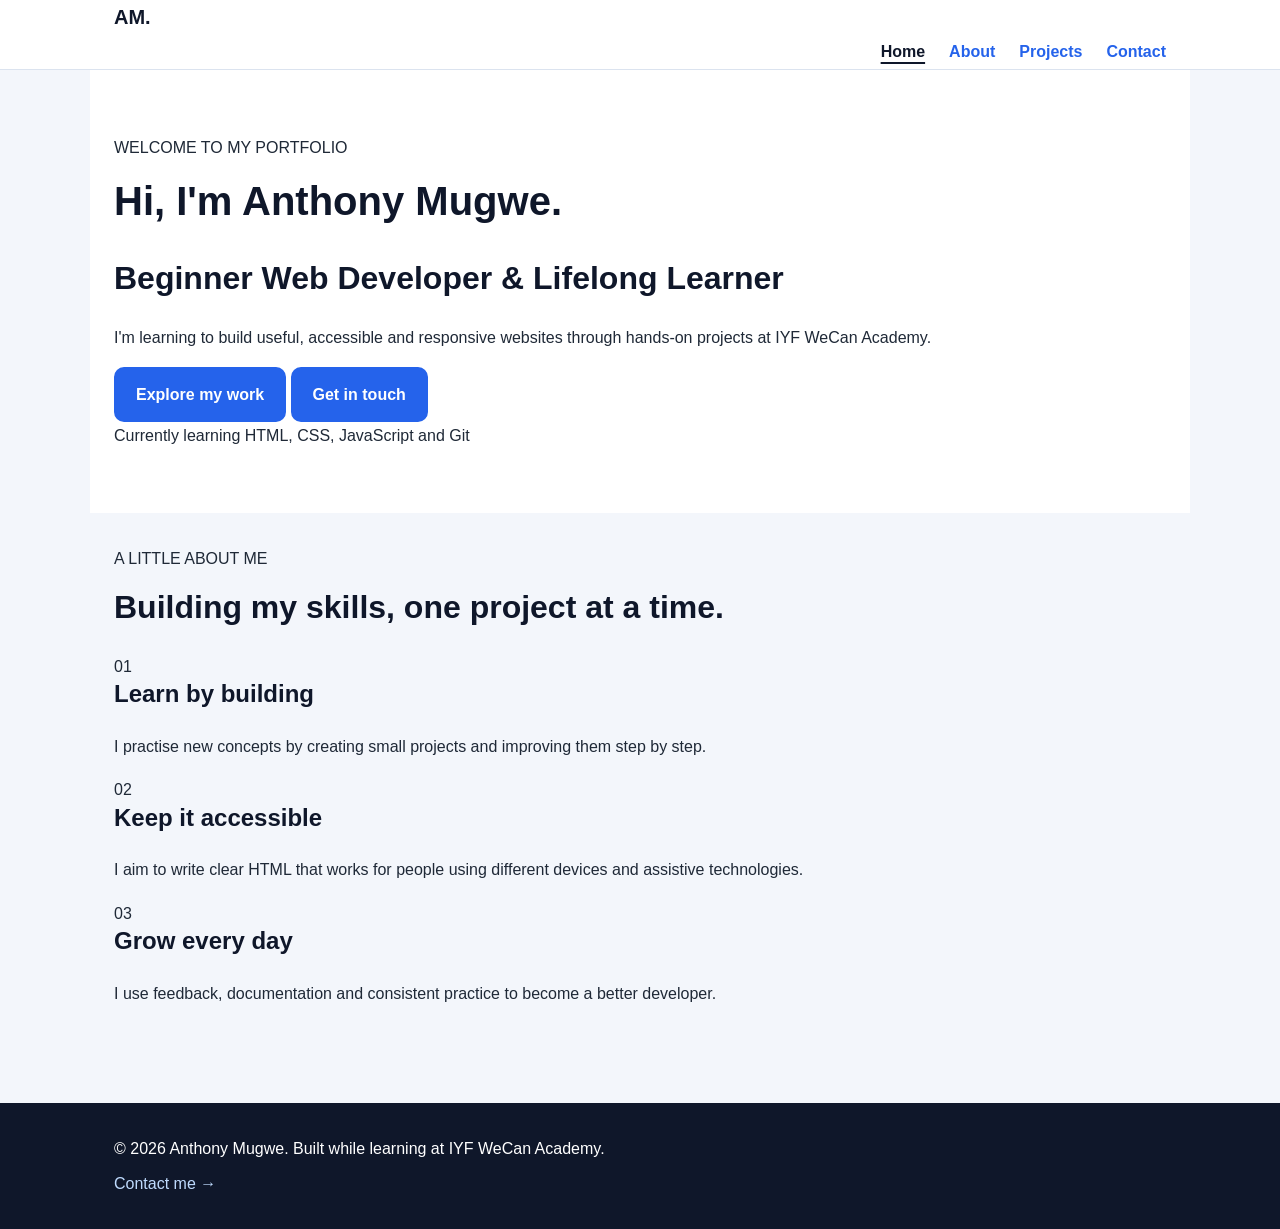
<file: iyf-s12-week-02-Anthony-mugwe/index.html>
<!DOCTYPE html>
<html lang="en">
<head>
  <meta charset="UTF-8">
  <meta name="viewport" content="width=device-width, initial-scale=1.0">
  <meta name="description" content="Anthony Mugwe's personal developer portfolio.">
  <title>Anthony Mugwe | Home</title>
  <link rel="stylesheet" href="styles.css">
</head>
<body>
  <header class="site-header">
    <nav class="nav container" aria-label="Main navigation">
      <a class="logo" href="index.html">AM<span>.</span></a>
      <ul class="nav-links">
        <li><a class="active" aria-current="page" href="index.html">Home</a></li>
        <li><a href="about.html">About</a></li>
        <li><a href="projects.html">Projects</a></li>
        <li><a href="contact.html">Contact</a></li>
      </ul>
    </nav>
  </header>

  <main>
    <section class="hero container">
      <p class="eyebrow">WELCOME TO MY PORTFOLIO</p>
      <h1>Hi, I'm <span>Anthony Mugwe.</span></h1>
      <h2>Beginner Web Developer &amp; Lifelong Learner</h2>
      <p class="hero-copy">I'm learning to build useful, accessible and responsive websites through hands-on projects at IYF WeCan Academy.</p>
      <div class="hero-actions">
        <a class="button primary" href="projects.html">Explore my work</a>
        <a class="button secondary" href="contact.html">Get in touch</a>
      </div>
      <div class="hero-note"><span class="status-dot"></span> Currently learning HTML, CSS, JavaScript and Git</div>
    </section>

    <section class="section container">
      <div class="section-heading">
        <p class="eyebrow">A LITTLE ABOUT ME</p>
        <h2>Building my skills, one project at a time.</h2>
      </div>
      <div class="feature-grid">
        <article class="feature-card"><span class="feature-number">01</span><h3>Learn by building</h3><p>I practise new concepts by creating small projects and improving them step by step.</p></article>
        <article class="feature-card"><span class="feature-number">02</span><h3>Keep it accessible</h3><p>I aim to write clear HTML that works for people using different devices and assistive technologies.</p></article>
        <article class="feature-card"><span class="feature-number">03</span><h3>Grow every day</h3><p>I use feedback, documentation and consistent practice to become a better developer.</p></article>
      </div>
    </section>
  </main>

  <footer class="site-footer"><div class="container footer-inner"><p>© 2026 Anthony Mugwe. Built while learning at IYF WeCan Academy.</p><a href="contact.html">Contact me →</a></div></footer>
</body>
</html>
</file>
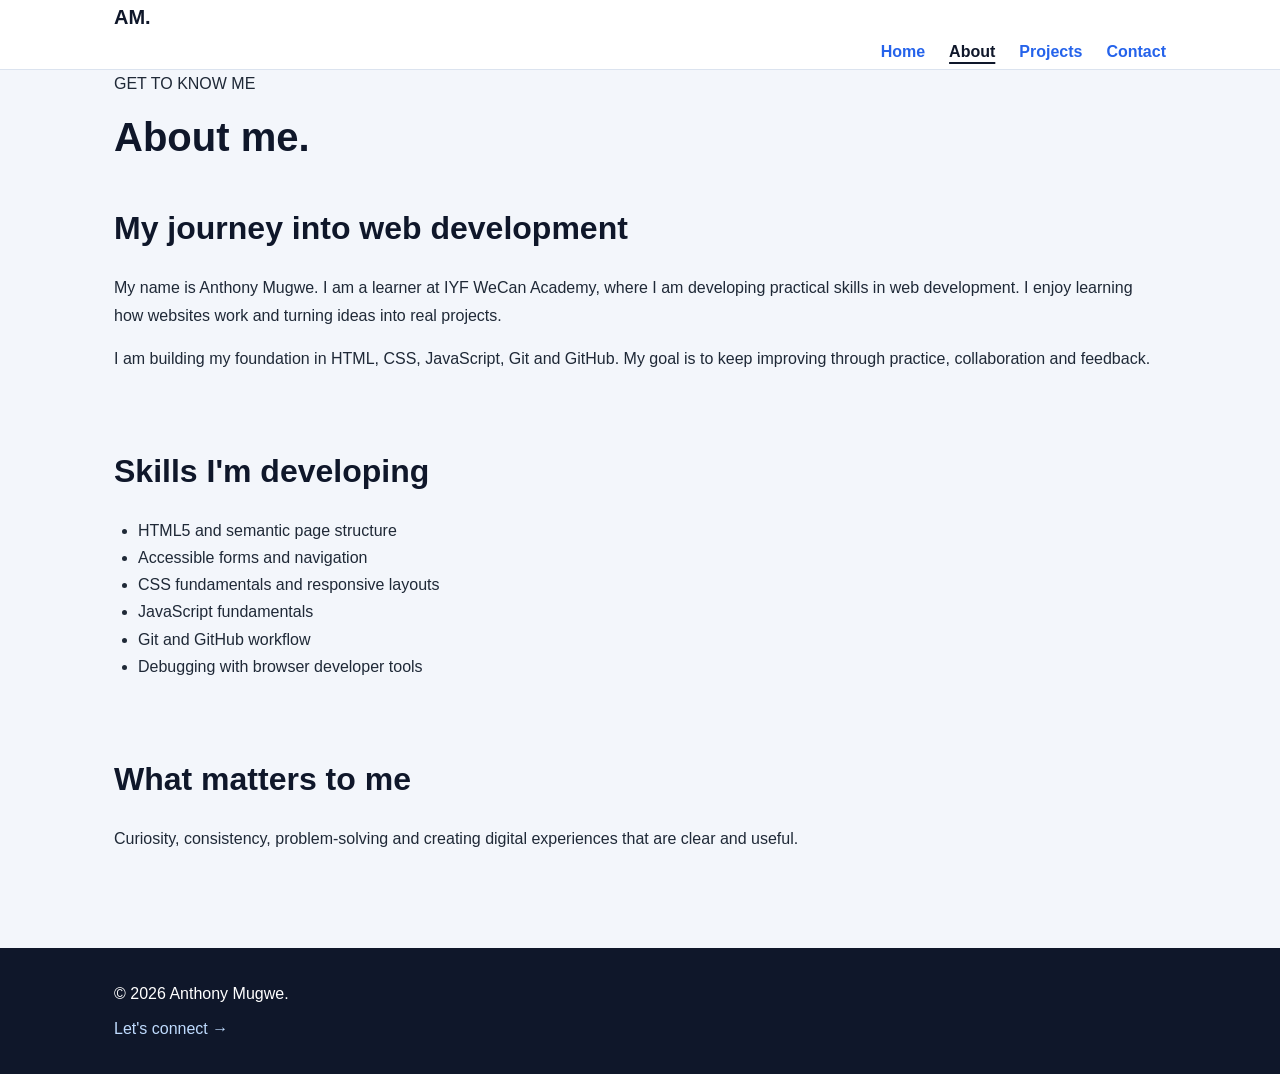
<file: iyf-s12-week-02-Anthony-mugwe/about.html>
<!DOCTYPE html>
<html lang="en">
<head>
  <meta charset="UTF-8">
  <meta name="viewport" content="width=device-width, initial-scale=1.0">
  <meta name="description" content="Learn more about Anthony Mugwe and his web development journey.">
  <title>About | Anthony Mugwe</title>
  <link rel="stylesheet" href="styles.css">
</head>
<body>
  <header class="site-header"><nav class="nav container" aria-label="Main navigation">
    <a class="logo" href="index.html">AM<span>.</span></a>
    <ul class="nav-links">
      <li><a href="index.html">Home</a></li><li><a class="active" aria-current="page" href="about.html">About</a></li><li><a href="projects.html">Projects</a></li><li><a href="contact.html">Contact</a></li>
    </ul>
  </nav></header>
  <main class="container page-main">
    <p class="eyebrow">GET TO KNOW ME</p>
    <h1 class="page-title">About <span>me.</span></h1>
    <section class="content-panel">
      <h2>My journey into web development</h2>
      <p>My name is Anthony Mugwe. I am a learner at IYF WeCan Academy, where I am developing practical skills in web development. I enjoy learning how websites work and turning ideas into real projects.</p>
      <p>I am building my foundation in HTML, CSS, JavaScript, Git and GitHub. My goal is to keep improving through practice, collaboration and feedback.</p>
    </section>
    <section class="content-panel">
      <h2>Skills I'm developing</h2>
      <ul class="skill-list">
        <li>HTML5 and semantic page structure</li><li>Accessible forms and navigation</li><li>CSS fundamentals and responsive layouts</li><li>JavaScript fundamentals</li><li>Git and GitHub workflow</li><li>Debugging with browser developer tools</li>
      </ul>
    </section>
    <section class="content-panel">
      <h2>What matters to me</h2>
      <p>Curiosity, consistency, problem-solving and creating digital experiences that are clear and useful.</p>
    </section>
  </main>
  <footer class="site-footer"><div class="container footer-inner"><p>© 2026 Anthony Mugwe.</p><a href="contact.html">Let's connect →</a></div></footer>
</body>
</html>
</file>
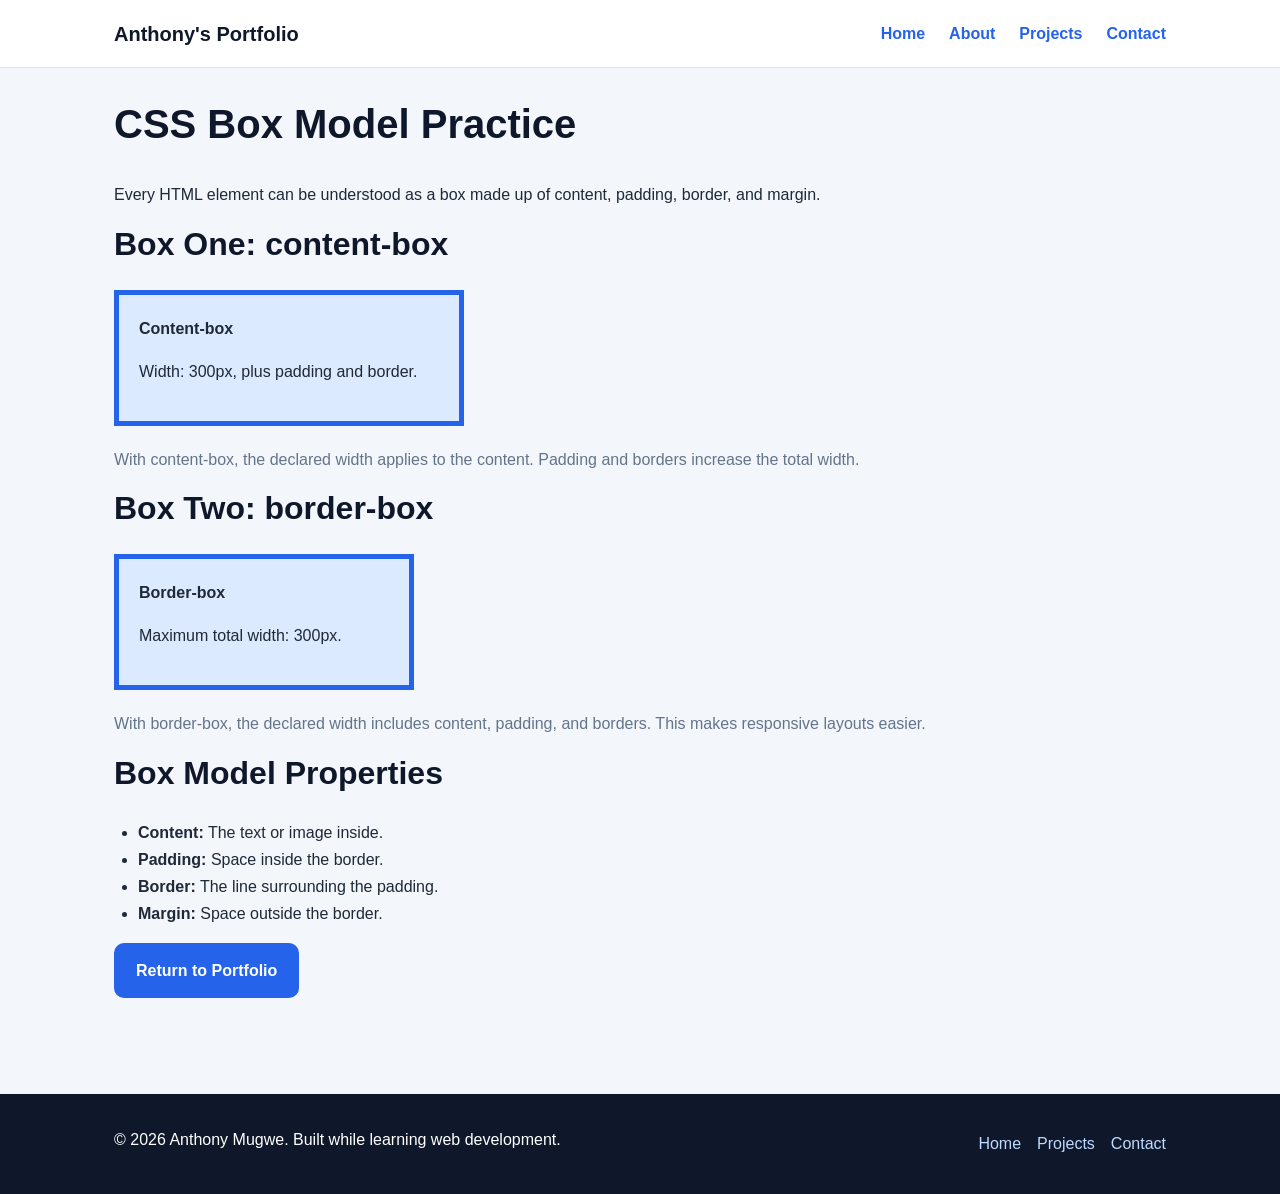
<file: iyf-s12-week-02-Anthony-mugwe/box-model-practice.html>
<!DOCTYPE html>
<html lang="en">
<head>
    <meta charset="UTF-8">
    <meta name="viewport" content="width=device-width, initial-scale=1.0">
    <meta name="description" content="Box Model Practice — Anthony Mugwe's responsive portfolio.">
    <title>Box Model Practice | Anthony's Portfolio</title>
    <link rel="stylesheet" href="styles.css">
</head>
<body>
<header class="site-header">
    <nav class="navbar container" aria-label="Main navigation">
        <a class="logo" href="index.html">Anthony's Portfolio</a>
        <ul class="nav-links">
            <li><a href="index.html" >Home</a></li>
            <li><a href="about.html" >About</a></li>
            <li><a href="projects.html" >Projects</a></li>
            <li><a href="contact.html" >Contact</a></li>
        </ul>
    </nav>
</header>
<main>
<section class="container">
    <h1>CSS Box Model Practice</h1>
    <p>Every HTML element can be understood as a box made up of content, padding, border, and margin.</p>
    <h2>Box One: content-box</h2>
    <div class="box box-alternative"><p class="box-label">Content-box</p><p>Width: 300px, plus padding and border.</p></div>
    <p class="box-explanation">With content-box, the declared width applies to the content. Padding and borders increase the total width.</p>
    <h2>Box Two: border-box</h2>
    <div class="box box-standard"><p class="box-label">Border-box</p><p>Maximum total width: 300px.</p></div>
    <p class="box-explanation">With border-box, the declared width includes content, padding, and borders. This makes responsive layouts easier.</p>
    <h2>Box Model Properties</h2>
    <ul><li><strong>Content:</strong> The text or image inside.</li><li><strong>Padding:</strong> Space inside the border.</li><li><strong>Border:</strong> The line surrounding the padding.</li><li><strong>Margin:</strong> Space outside the border.</li></ul>
    <p><a class="button" href="index.html">Return to Portfolio</a></p>
</section>
</main>
<footer class="site-footer">
    <div class="container footer-content">
        <p>&copy; 2026 Anthony Mugwe. Built while learning web development.</p>
        <nav class="footer-links" aria-label="Footer navigation">
            <a href="index.html">Home</a><a href="projects.html">Projects</a><a href="contact.html">Contact</a>
        </nav>
    </div>
</footer>
</body>
</html>
</file>
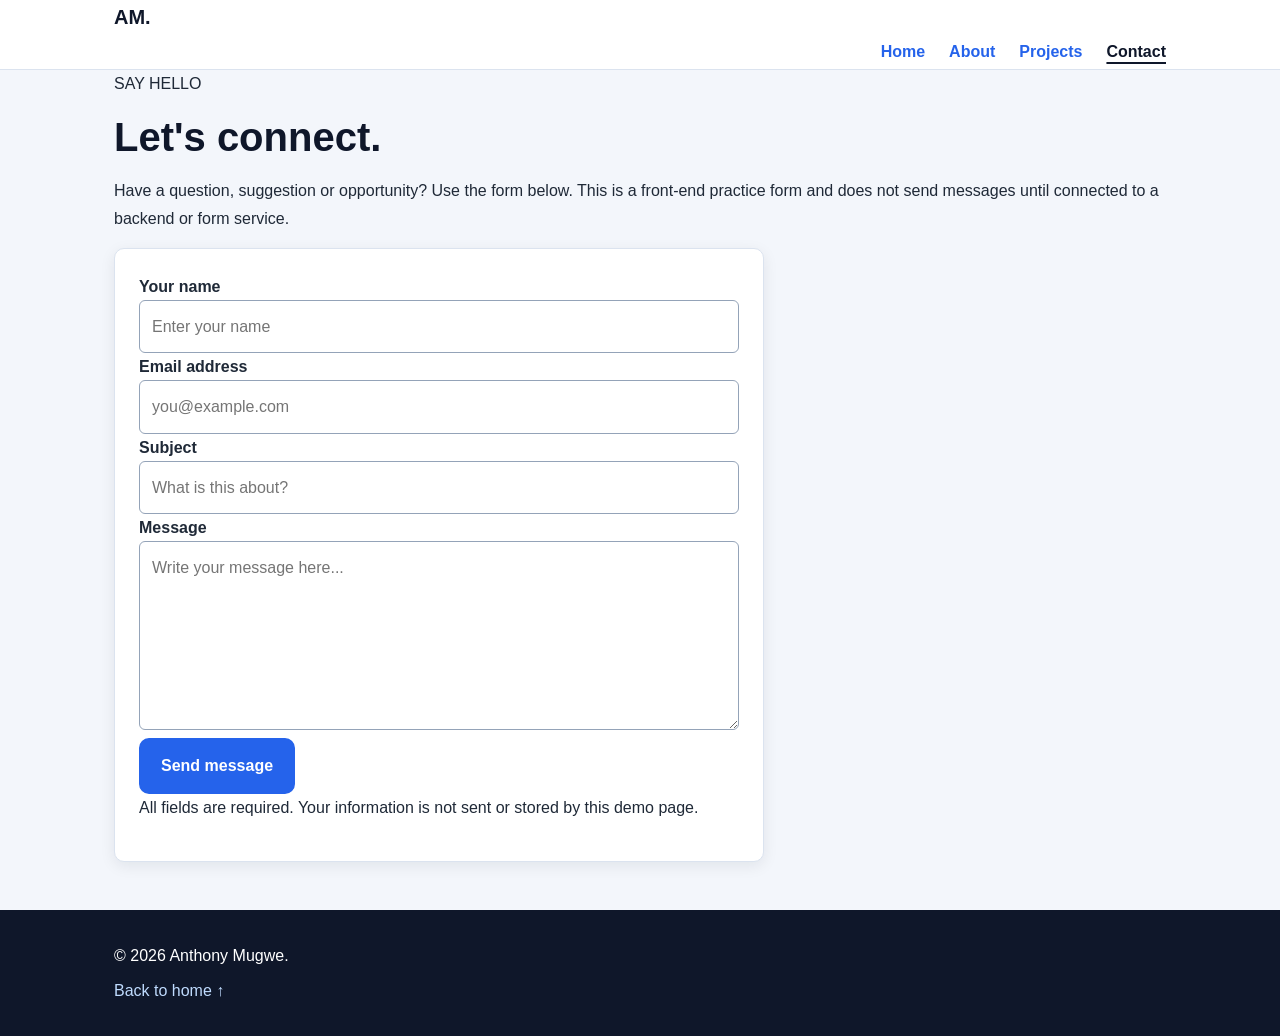
<file: iyf-s12-week-02-Anthony-mugwe/contact.html>
<!DOCTYPE html>
<html lang="en">
<head>
  <meta charset="UTF-8">
  <meta name="viewport" content="width=device-width, initial-scale=1.0">
  <meta name="description" content="Contact Anthony Mugwe.">
  <title>Contact | Anthony Mugwe</title>
  <link rel="stylesheet" href="styles.css">
</head>
<body>
  <header class="site-header"><nav class="nav container" aria-label="Main navigation">
    <a class="logo" href="index.html">AM<span>.</span></a>
    <ul class="nav-links">
      <li><a href="index.html">Home</a></li><li><a href="about.html">About</a></li><li><a href="projects.html">Projects</a></li><li><a class="active" aria-current="page" href="contact.html">Contact</a></li>
    </ul>
  </nav></header>
  <main class="container page-main">
    <p class="eyebrow">SAY HELLO</p>
    <h1 class="page-title">Let's <span>connect.</span></h1>
    <p class="intro-text">Have a question, suggestion or opportunity? Use the form below. This is a front-end practice form and does not send messages until connected to a backend or form service.</p>
    <form class="contact-form" action="#" method="post">
      <div class="form-field"><label for="name">Your name</label><input id="name" name="name" type="text" autocomplete="name" placeholder="Enter your name" required></div>
      <div class="form-field"><label for="email">Email address</label><input id="email" name="email" type="email" autocomplete="email" placeholder="you@example.com" required></div>
      <div class="form-field"><label for="subject">Subject</label><input id="subject" name="subject" type="text" placeholder="What is this about?" required></div>
      <div class="form-field"><label for="message">Message</label><textarea id="message" name="message" rows="6" placeholder="Write your message here..." required></textarea></div>
      <button class="button primary" type="submit">Send message</button>
      <p class="form-help">All fields are required. Your information is not sent or stored by this demo page.</p>
    </form>
  </main>
  <footer class="site-footer"><div class="container footer-inner"><p>© 2026 Anthony Mugwe.</p><a href="index.html">Back to home ↑</a></div></footer>
</body>
</html>
</file>
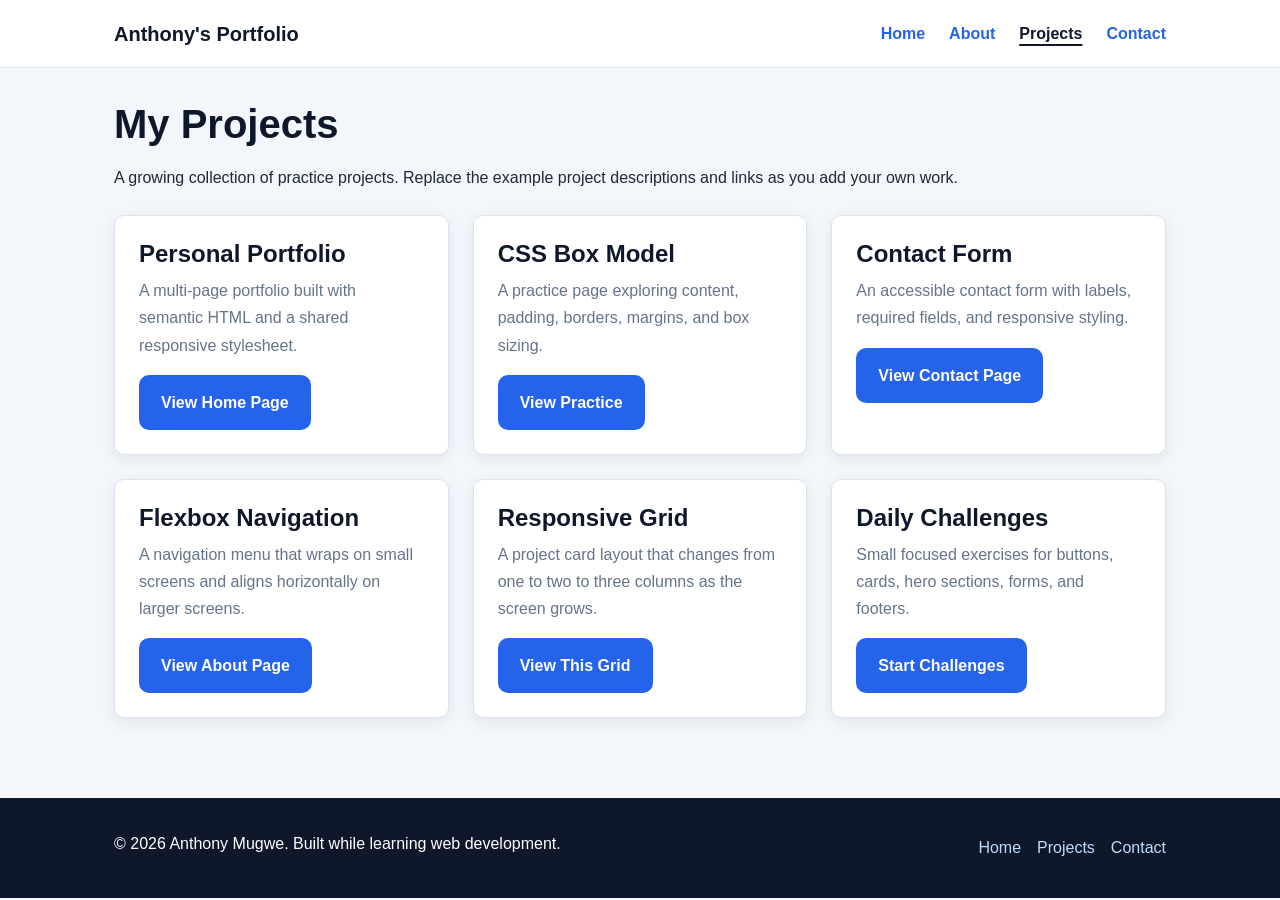
<file: iyf-s12-week-02-Anthony-mugwe/projects.html>
<!DOCTYPE html>
<html lang="en">
<head>
    <meta charset="UTF-8">
    <meta name="viewport" content="width=device-width, initial-scale=1.0">
    <meta name="description" content="Projects — Anthony Mugwe's responsive portfolio.">
    <title>Projects | Anthony's Portfolio</title>
    <link rel="stylesheet" href="styles.css">
</head>
<body>
<header class="site-header">
    <nav class="navbar container" aria-label="Main navigation">
        <a class="logo" href="index.html">Anthony's Portfolio</a>
        <ul class="nav-links">
            <li><a href="index.html" >Home</a></li>
            <li><a href="about.html" >About</a></li>
            <li><a href="projects.html" aria-current="page">Projects</a></li>
            <li><a href="contact.html" >Contact</a></li>
        </ul>
    </nav>
</header>
<main>
<section class="container">
    <h1 class="page-title">My Projects</h1>
    <p class="section-heading">A growing collection of practice projects. Replace the example project descriptions and links as you add your own work.</p>
    <div class="projects-grid">
        <article class="project-card">
            <div class="project-card-content"><h3>Personal Portfolio</h3><p>A multi-page portfolio built with semantic HTML and a shared responsive stylesheet.</p><a class="button" href="index.html">View Home Page</a></div>
        </article>
        <article class="project-card">
            <div class="project-card-content"><h3>CSS Box Model</h3><p>A practice page exploring content, padding, borders, margins, and box sizing.</p><a class="button" href="box-model-practice.html">View Practice</a></div>
        </article>
        <article class="project-card">
            <div class="project-card-content"><h3>Contact Form</h3><p>An accessible contact form with labels, required fields, and responsive styling.</p><a class="button" href="contact.html">View Contact Page</a></div>
        </article>
        <article class="project-card">
            <div class="project-card-content"><h3>Flexbox Navigation</h3><p>A navigation menu that wraps on small screens and aligns horizontally on larger screens.</p><a class="button" href="about.html">View About Page</a></div>
        </article>
        <article class="project-card">
            <div class="project-card-content"><h3>Responsive Grid</h3><p>A project card layout that changes from one to two to three columns as the screen grows.</p><a class="button" href="projects.html">View This Grid</a></div>
        </article>
        <article class="project-card">
            <div class="project-card-content"><h3>Daily Challenges</h3><p>Small focused exercises for buttons, cards, hero sections, forms, and footers.</p><a class="button" href="daily-challenges/day-1-button.html">Start Challenges</a></div>
        </article>
    </div>
</section>
</main>
<footer class="site-footer">
    <div class="container footer-content">
        <p>&copy; 2026 Anthony Mugwe. Built while learning web development.</p>
        <nav class="footer-links" aria-label="Footer navigation">
            <a href="index.html">Home</a><a href="projects.html">Projects</a><a href="contact.html">Contact</a>
        </nav>
    </div>
</footer>
</body>
</html>
</file>
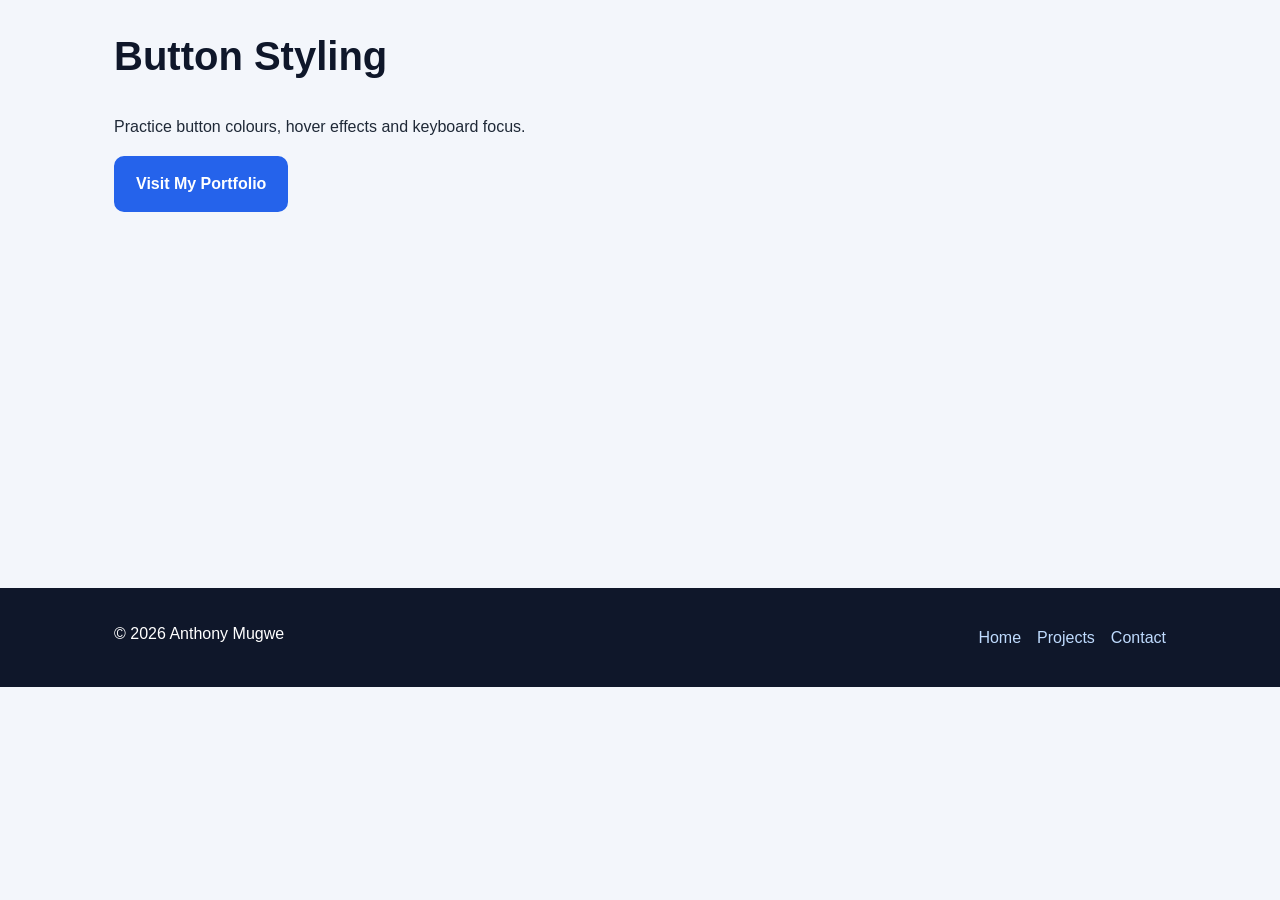
<file: iyf-s12-week-02-Anthony-mugwe/daily-challenges/day-1-button.html>
<!DOCTYPE html>
<html lang="en"><head><meta charset="UTF-8"><meta name="viewport" content="width=device-width, initial-scale=1.0"><title>Day 1 - Button Styling</title><link rel="stylesheet" href="../styles.css"></head>
<body><main class="container"><section><h1>Button Styling</h1><p>Practice button colours, hover effects and keyboard focus.</p><a class="button" href="../index.html">Visit My Portfolio</a></section></main><footer class="site-footer"><div class="container footer-content"><p>&copy; 2026 Anthony Mugwe</p><nav class="footer-links" aria-label="Footer navigation"><a href="../index.html">Home</a><a href="../projects.html">Projects</a><a href="../contact.html">Contact</a></nav></div></footer></body></html>
</file>
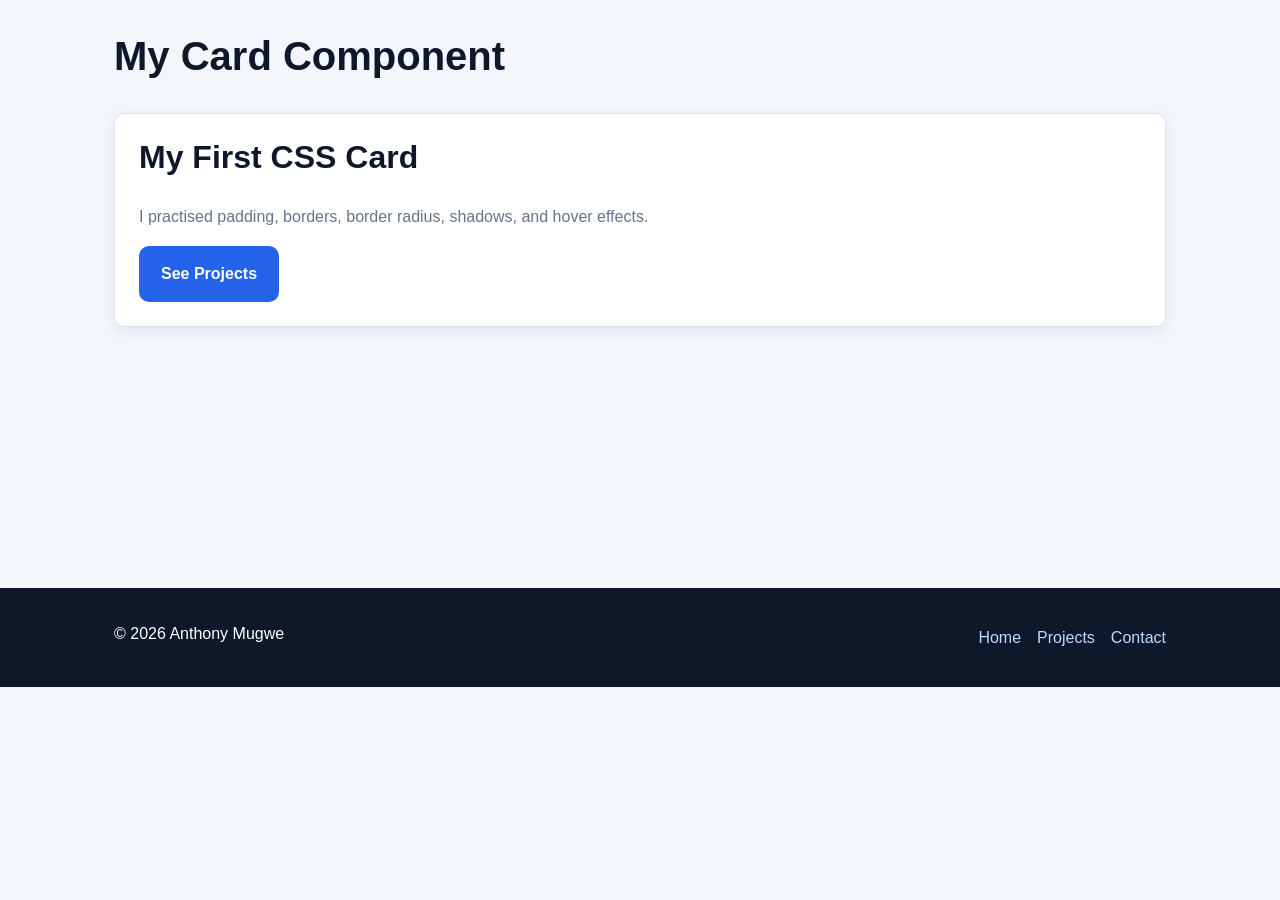
<file: iyf-s12-week-02-Anthony-mugwe/daily-challenges/day-2-card.html>
<!DOCTYPE html>
<html lang="en"><head><meta charset="UTF-8"><meta name="viewport" content="width=device-width, initial-scale=1.0"><title>Day 2 - Card Component</title><link rel="stylesheet" href="../styles.css"></head>
<body><main class="container"><section><h1>My Card Component</h1><article class="project-card"><div class="project-card-content"><h2>My First CSS Card</h2><p>I practised padding, borders, border radius, shadows, and hover effects.</p><a class="button" href="../projects.html">See Projects</a></div></article></section></main><footer class="site-footer"><div class="container footer-content"><p>&copy; 2026 Anthony Mugwe</p><nav class="footer-links" aria-label="Footer navigation"><a href="../index.html">Home</a><a href="../projects.html">Projects</a><a href="../contact.html">Contact</a></nav></div></footer></body></html>
</file>
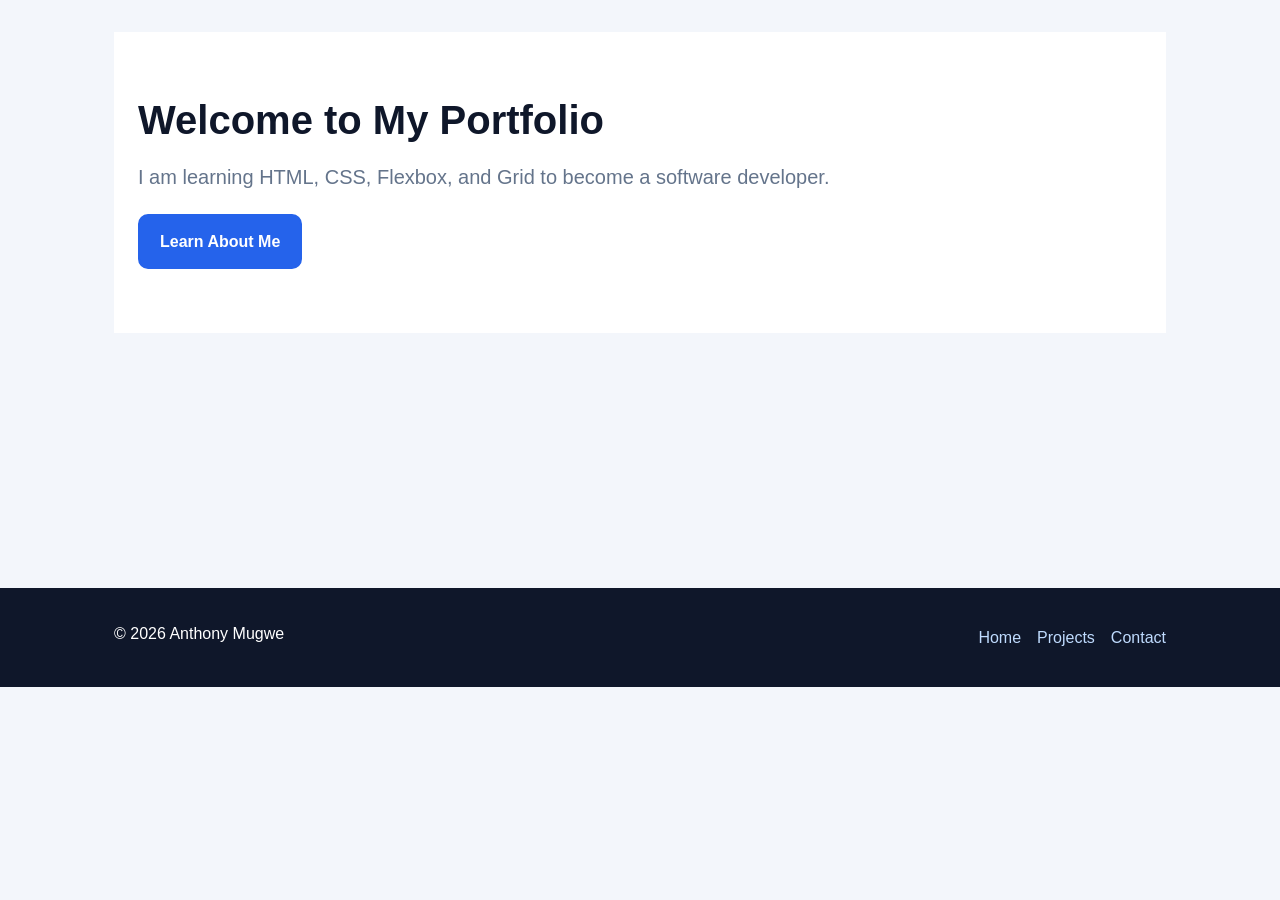
<file: iyf-s12-week-02-Anthony-mugwe/daily-challenges/day-3-hero.html>
<!DOCTYPE html>
<html lang="en"><head><meta charset="UTF-8"><meta name="viewport" content="width=device-width, initial-scale=1.0"><title>Day 3 - Hero Section</title><link rel="stylesheet" href="../styles.css"></head>
<body><main class="container"><section><section class="hero"><div class="container hero-content"><div class="hero-text"><h1>Welcome to My Portfolio</h1><p>I am learning HTML, CSS, Flexbox, and Grid to become a software developer.</p><a class="button" href="../about.html">Learn About Me</a></div></div></section></section></main><footer class="site-footer"><div class="container footer-content"><p>&copy; 2026 Anthony Mugwe</p><nav class="footer-links" aria-label="Footer navigation"><a href="../index.html">Home</a><a href="../projects.html">Projects</a><a href="../contact.html">Contact</a></nav></div></footer></body></html>
</file>
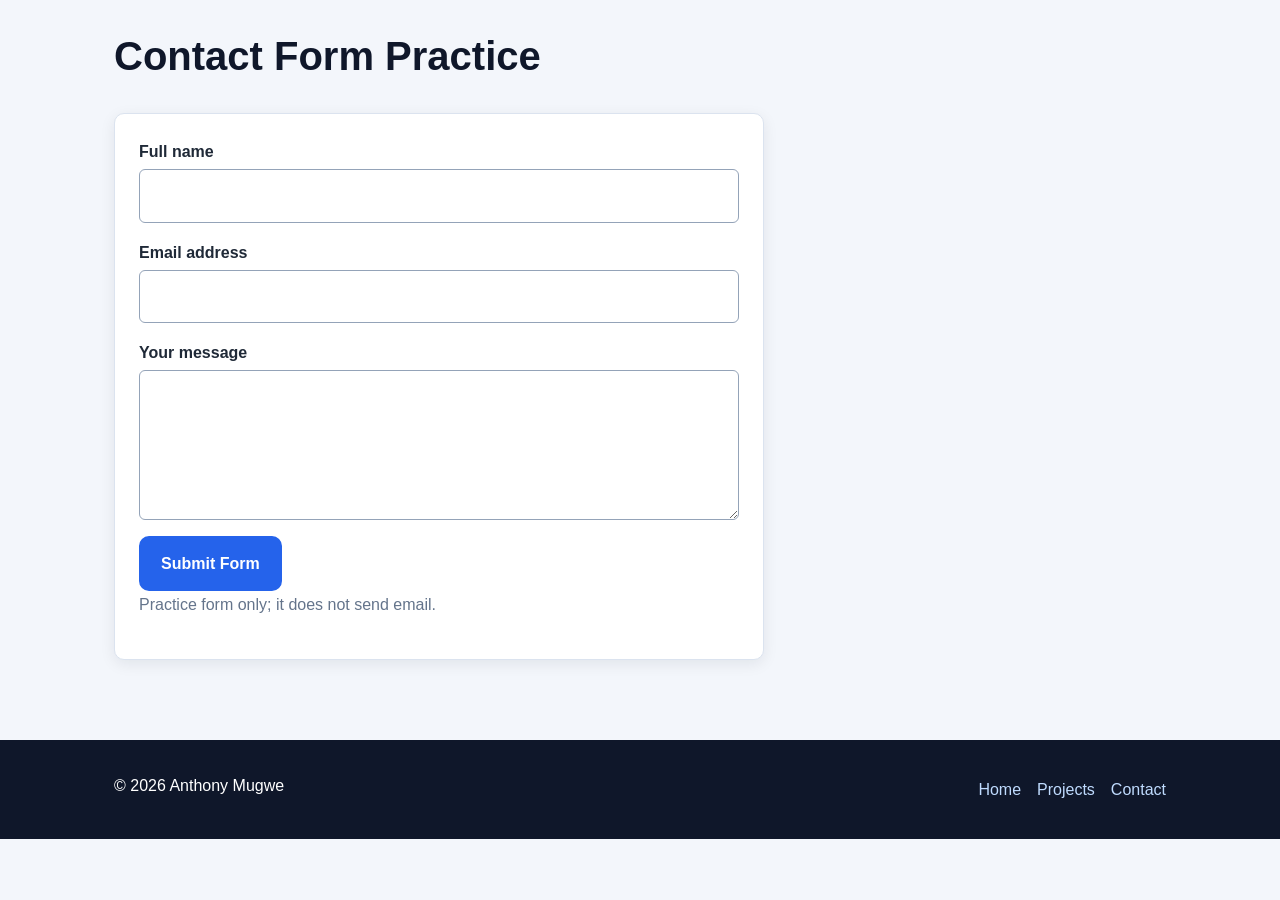
<file: iyf-s12-week-02-Anthony-mugwe/daily-challenges/day-4-form.html>
<!DOCTYPE html>
<html lang="en"><head><meta charset="UTF-8"><meta name="viewport" content="width=device-width, initial-scale=1.0"><title>Day 4 - Contact Form</title><link rel="stylesheet" href="../styles.css"></head>
<body><main class="container"><section><h1>Contact Form Practice</h1><form class="contact-form" action="#" method="get"><div class="form-group"><label for="name">Full name</label><input type="text" id="name" name="name" autocomplete="name" required></div><div class="form-group"><label for="email">Email address</label><input type="email" id="email" name="email" autocomplete="email" required></div><div class="form-group"><label for="message">Your message</label><textarea id="message" name="message" required></textarea></div><button type="submit">Submit Form</button><p class="box-explanation">Practice form only; it does not send email.</p></form></section></main><footer class="site-footer"><div class="container footer-content"><p>&copy; 2026 Anthony Mugwe</p><nav class="footer-links" aria-label="Footer navigation"><a href="../index.html">Home</a><a href="../projects.html">Projects</a><a href="../contact.html">Contact</a></nav></div></footer></body></html>
</file>
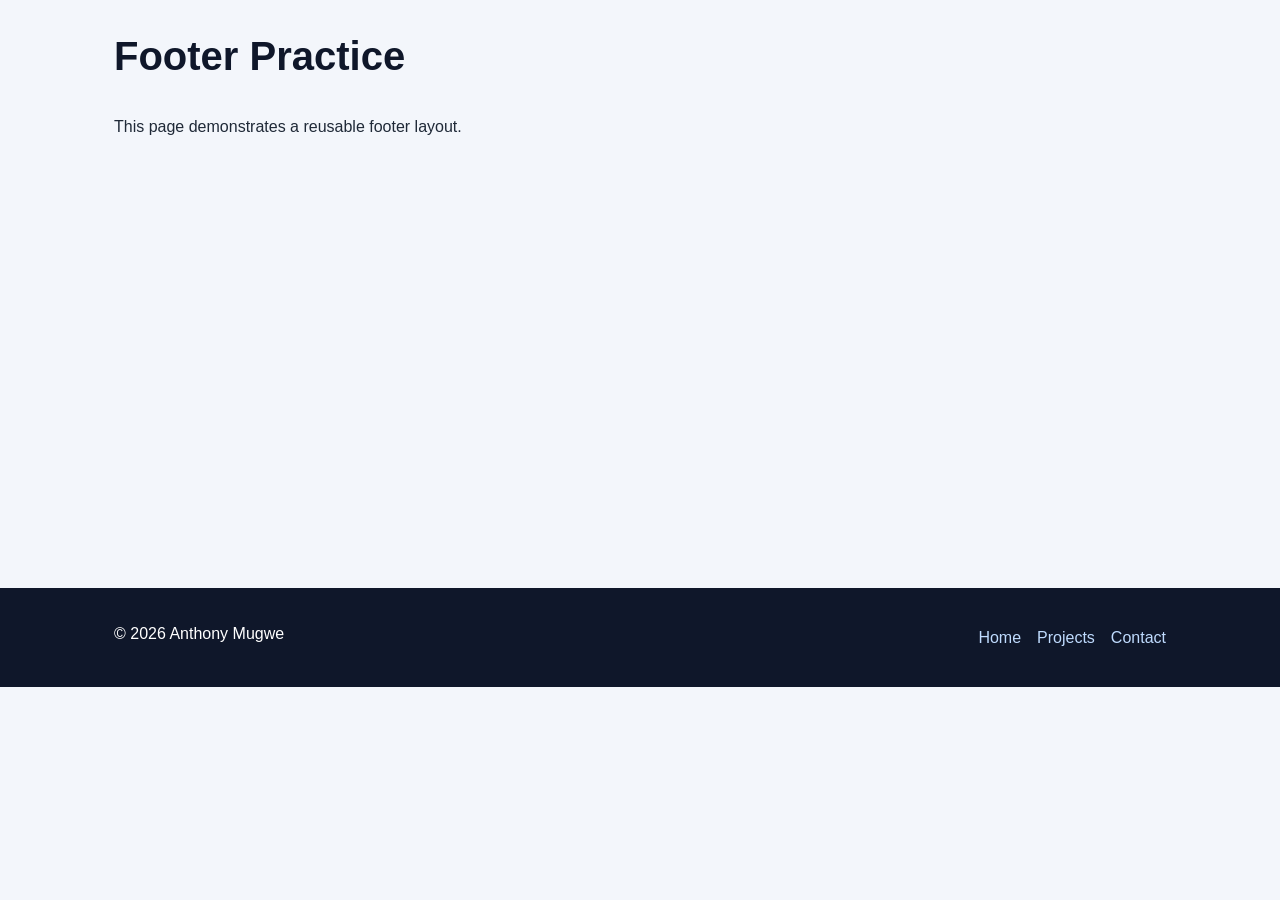
<file: iyf-s12-week-02-Anthony-mugwe/daily-challenges/day-5-footer.html>
<!DOCTYPE html>
<html lang="en"><head><meta charset="UTF-8"><meta name="viewport" content="width=device-width, initial-scale=1.0"><title>Day 5 - Footer Design</title><link rel="stylesheet" href="../styles.css"></head>
<body><main class="container"><section><h1>Footer Practice</h1><p>This page demonstrates a reusable footer layout.</p></section></main><footer class="site-footer"><div class="container footer-content"><p>&copy; 2026 Anthony Mugwe</p><nav class="footer-links" aria-label="Footer navigation"><a href="../index.html">Home</a><a href="../projects.html">Projects</a><a href="../contact.html">Contact</a></nav></div></footer></body></html>
</file>
<file: iyf-s12-week-02-Anthony-mugwe/styles.css>
/* Week 2 CSS Mastery — shared stylesheet */
:root {
    --color-primary: #2563eb;
    --color-primary-dark: #1d4ed8;
    --color-secondary: #0f172a;
    --color-success: #16a34a;
    --color-danger: #dc2626;
    --color-text: #1f2937;
    --color-muted: #64748b;
    --color-background: #f3f6fb;
    --color-surface: #ffffff;
    --color-border: #dbe3ef;
    --font-body: Arial, Helvetica, sans-serif;
    --font-heading: Arial, Helvetica, sans-serif;
    --text-small: .875rem;
    --text-base: 1rem;
    --text-large: 1.25rem;
    --text-h3: 1.5rem;
    --text-h2: 2rem;
    --text-h1: 2.5rem;
    --spacing-xs: .25rem;
    --spacing-sm: .5rem;
    --spacing-md: 1rem;
    --spacing-lg: 1.5rem;
    --spacing-xl: 2rem;
    --spacing-2xl: 3rem;
    --radius: 10px;
    --shadow: 0 4px 15px rgba(15, 23, 42, .08);
    --container-width: 1100px;
}
*, *::before, *::after { box-sizing: border-box; }
html { scroll-behavior: smooth; }
body {
    margin: 0; min-width: 0; font-family: var(--font-body);
    font-size: var(--text-base); line-height: 1.7; color: var(--color-text);
    background: var(--color-background); overflow-wrap: anywhere;
}
img { display: block; max-width: 100%; height: auto; }
input, textarea, select, button { max-width: 100%; font: inherit; }
a { color: var(--color-primary); text-decoration: none; overflow-wrap: anywhere; }
a:hover { color: var(--color-primary-dark); text-decoration: underline; }
a:focus-visible, button:focus-visible, input:focus-visible, textarea:focus-visible,
select:focus-visible { outline: 3px solid #f59e0b; outline-offset: 3px; }
h1, h2, h3, h4 { margin-top: 0; font-family: var(--font-heading); line-height: 1.2; color: var(--color-secondary); }
h1 { font-size: clamp(2rem, 7vw, var(--text-h1)); }
h2 { font-size: clamp(1.6rem, 5vw, var(--text-h2)); }
h3 { font-size: var(--text-h3); }
p { margin-top: 0; }
section { padding-block: var(--spacing-xl); }
.container { width: 100%; max-width: var(--container-width); margin-inline: auto; padding-inline: var(--spacing-md); }
main { min-height: 60vh; }
.site-header { background: var(--color-surface); border-bottom: 1px solid var(--color-border); }
.navbar { display: flex; flex-direction: column; align-items: flex-start; gap: var(--spacing-md); padding-block: var(--spacing-md); }
.logo { font-size: var(--text-large); font-weight: 700; color: var(--color-secondary); }
.nav-links { display: flex; flex-wrap: wrap; gap: var(--spacing-sm) var(--spacing-md); width: 100%; margin: 0; padding: 0; list-style: none; }
.nav-links a { display: inline-block; padding: var(--spacing-xs) 0; font-weight: 600; }
.nav-links a[aria-current="page"] { color: var(--color-secondary); text-decoration: underline; text-decoration-thickness: 2px; text-underline-offset: 5px; }
.hero { padding-block: var(--spacing-2xl); background: var(--color-surface); }
.hero-content { display: flex; flex-direction: column; gap: var(--spacing-xl); align-items: flex-start; }
.hero-text { width: 100%; }
.hero-text h1 { margin-bottom: var(--spacing-md); }
.hero-text p { color: var(--color-muted); font-size: var(--text-large); }
.hero-image { width: 100%; max-width: 350px; margin-inline: auto; border-radius: var(--radius); object-fit: cover; }
.button, button, input[type="submit"] { display: inline-block; padding: .75rem 1.25rem; border: 2px solid var(--color-primary); border-radius: var(--radius); background: var(--color-primary); color: #fff; font-weight: 700; cursor: pointer; text-align: center; transition: background-color .2s ease, transform .2s ease; }
.button:hover, button:hover, input[type="submit"]:hover { background: var(--color-primary-dark); border-color: var(--color-primary-dark); color: #fff; text-decoration: none; }
.button:active, button:active { transform: translateY(1px); }
.projects-grid { display: grid; grid-template-columns: minmax(0, 1fr); gap: var(--spacing-lg); }
.project-card { min-width: 0; overflow: hidden; background: var(--color-surface); border: 1px solid var(--color-border); border-radius: var(--radius); box-shadow: var(--shadow); transition: transform .2s ease, box-shadow .2s ease; }
.project-card:hover { transform: translateY(-4px); box-shadow: 0 8px 22px rgba(15, 23, 42, .13); }
.project-card img { width: 100%; aspect-ratio: 16 / 9; object-fit: cover; }
.project-card-content { padding: var(--spacing-lg); }
.project-card h3 { margin-bottom: var(--spacing-sm); }
.project-card p { color: var(--color-muted); }
.about-content { display: flex; flex-direction: column; gap: var(--spacing-xl); }
.skills-list { display: flex; flex-wrap: wrap; gap: var(--spacing-sm); margin: 0; padding: 0; list-style: none; }
.skills-list li { padding: var(--spacing-sm) var(--spacing-md); background: #dbeafe; border-radius: 999px; color: #1e40af; font-weight: 600; }
.contact-form { width: 100%; max-width: 650px; padding: var(--spacing-lg); background: var(--color-surface); border: 1px solid var(--color-border); border-radius: var(--radius); box-shadow: var(--shadow); }
.form-group { display: flex; flex-direction: column; gap: var(--spacing-xs); margin-bottom: var(--spacing-md); }
label { font-weight: 700; }
input, textarea, select { width: 100%; padding: .75rem; border: 1px solid #94a3b8; border-radius: 6px; background: #fff; color: var(--color-text); }
textarea { min-height: 150px; resize: vertical; }
input:focus-visible, textarea:focus-visible, select:focus-visible { border-color: var(--color-primary); }
.page-title { margin-bottom: var(--spacing-md); }
.section-heading { margin-bottom: var(--spacing-lg); }
.card { padding: var(--spacing-lg); background: var(--color-surface); border: 1px solid var(--color-border); border-radius: var(--radius); box-shadow: var(--shadow); }
ul, ol { padding-left: 1.5rem; }
.site-footer { margin-top: var(--spacing-2xl); padding-block: var(--spacing-xl); background: var(--color-secondary); color: #fff; }
.site-footer p { margin-bottom: var(--spacing-sm); }
.site-footer a { color: #bfdbfe; }
.footer-content { display: flex; flex-direction: column; gap: var(--spacing-md); }
.footer-links { display: flex; flex-wrap: wrap; gap: var(--spacing-md); }
.box { width: 100%; max-width: 300px; margin: 20px 0; padding: 20px; border: 5px solid var(--color-primary); background: #dbeafe; }
.box-alternative { box-sizing: content-box; }
.box-standard { box-sizing: border-box; }
.box-label { font-weight: bold; }
.box-explanation { color: var(--color-muted); }
@media (min-width: 768px) {
    .container { padding-inline: var(--spacing-lg); }
    .navbar { flex-direction: row; align-items: center; justify-content: space-between; }
    .nav-links { width: auto; justify-content: flex-end; gap: var(--spacing-lg); }
    .hero-content { flex-direction: row; align-items: center; justify-content: space-between; }
    .hero-text { flex: 1; }
    .hero-image { width: 40%; margin-inline: 0; }
    .projects-grid { grid-template-columns: repeat(2, minmax(0, 1fr)); }
    .about-content { flex-direction: row; align-items: flex-start; }
    .about-content > * { flex: 1; min-width: 0; }
    .footer-content { flex-direction: row; justify-content: space-between; align-items: center; }
}
@media (min-width: 1024px) {
    .projects-grid { grid-template-columns: repeat(3, minmax(0, 1fr)); }
    .hero { padding-block: 4rem; }
}
@media (prefers-reduced-motion: reduce) {
    html { scroll-behavior: auto; }
    *, *::before, *::after { animation-duration: .01ms !important; animation-iteration-count: 1 !important; transition-duration: .01ms !important; }
}
</file>
